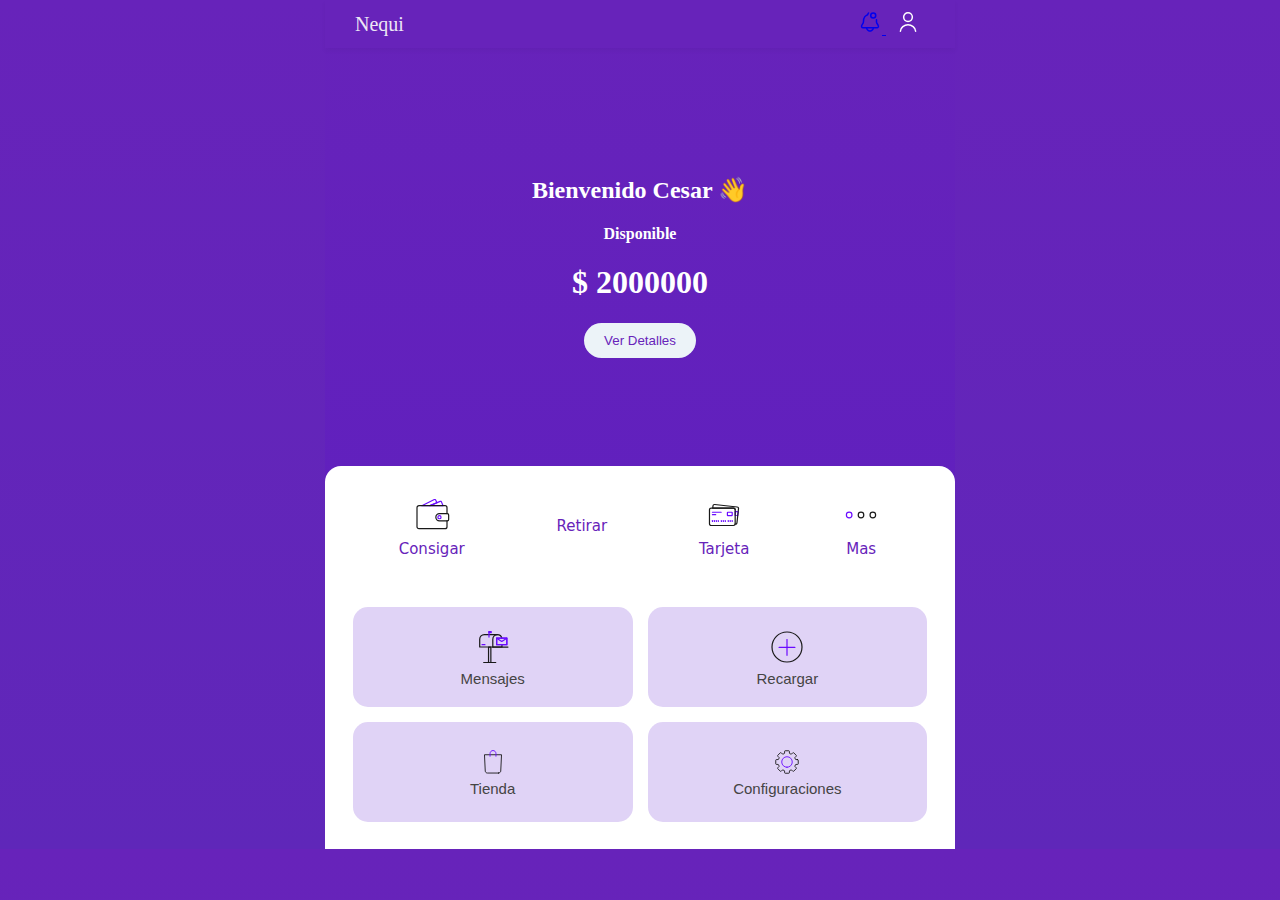
<file: Nequi/registrer.html>
<!DOCTYPE html>
<html lang="en">

<head>
	<meta charset="UTF-8">
	<meta name="viewport" content="width=device-width, initial-scale=1.0">
	<link rel="stylesheet" href="/Nequi/registrer.css">
	<script async src="https://basicons.xyz/embed.js"> </script>
	<title>Nequi</title>
	<link rel="stylesheet" href="https://cdnjs.cloudflare.com/ajax/libs/font-awesome/6.0.0-beta3/css/all.min.css">
	<link rel="shortcut icon"
		href="https://encrypted-tbn0.gstatic.com/images?q=tbn:ANd9GcRIccx8LJNvtf7I-2_NzuKc2P_nuoK3zOtCVQ&s"
		type="image/x-icon">


</head>

<body>


	<div class="container">
		<header class="navbar">
			<div class="logo-menu">
				Nequi
			</div>
			<div>
				<a href="./index.html" target="_blank">
					<svg width="24" height="24" viewBox="0 0 24 24" fill="none" xmlns="http://www.w3.org/2000/svg">
						<path
							d="M10.5677 2.97464C10.177 3.29424 9.91724 3.74617 9.83772 4.24464C9.805 4.39841 9.73648 4.54231 9.63772 4.66464C9.54318 4.79174 9.41979 4.89457 9.27772 4.96464L8.48772 5.34464C7.85377 5.65486 7.29174 6.09427 6.83772 6.63464C5.43772 8.30464 5.43772 9.05464 5.43772 11.9046C5.43772 13.1946 4.06772 14.3646 3.70772 15.5246C3.48772 16.2146 3.36772 17.7746 5.18772 17.7746H18.7677C19.0338 17.7875 19.2988 17.7324 19.5377 17.6146C19.7762 17.4959 19.9821 17.3208 20.1377 17.1046C20.2857 16.8869 20.3784 16.6363 20.4077 16.3746C20.4308 16.1078 20.386 15.8395 20.2777 15.5946C19.9177 14.5046 18.4877 13.2046 18.4877 11.9146C18.4877 11.0346 18.4877 10.3546 18.4877 9.78464"
							stroke="currentColor" stroke-width="1.5" stroke-linecap="round" stroke-linejoin="round" />
						<path
							d="M15.2277 17.7746C15.2306 18.2021 15.1525 18.6262 14.9977 19.0246C14.8312 19.4202 14.5901 19.78 14.2877 20.0846C13.9832 20.3909 13.6197 20.6321 13.2192 20.7937C12.8187 20.9553 12.3895 21.0338 11.9577 21.0246C11.5252 21.0273 11.0965 20.9423 10.6977 20.7746C9.89757 20.4409 9.26148 19.8048 8.92774 19.0046C8.77087 18.6138 8.69271 18.1958 8.69774 17.7746"
							stroke="currentColor" stroke-width="1.5" stroke-linecap="round" stroke-linejoin="round" />
						<circle cx="15.2278" cy="5.47464" r="2.5" stroke="currentColor" stroke-width="1.5" />
					</svg>

				</a>
				<a>
					<svg width="24" height="24" viewBox="0 0 24 24" fill="none" xmlns="http://www.w3.org/2000/svg">
						<path
							d="M19.6177 21.25C19.6177 17.6479 15.6021 14.7206 12 14.7206C8.39794 14.7206 4.38235 17.6479 4.38235 21.25"
							stroke="currentColor" stroke-width="1.5" stroke-linecap="round" stroke-linejoin="round" />
						<path
							d="M12 11.4559C14.404 11.4559 16.3529 9.50701 16.3529 7.10294C16.3529 4.69888 14.404 2.75 12 2.75C9.59594 2.75 7.64706 4.69888 7.64706 7.10294C7.64706 9.50701 9.59594 11.4559 12 11.4559Z"
							stroke="currentColor" stroke-width="1.5" stroke-linecap="round" stroke-linejoin="round" />
					</svg>
				</a>
			</div>
		</header>
		<div class="datos">
			<h2>Bienvenido</h2>
			<h4>Disponible</h4>

			<h1 id="cantidadDinero"></h1>
			<div class="boton_div">
				<button type="button" class="boton" id="detalles">
					Ver Detalles
				</button>
			</div>
		</div>

		<main class="main">

			<div class="opciones">
				<button id="consignar" aria-label="Consignar" title="Consignar">
					<svg width="40" height="40" viewBox="0 0 400 400" fill="none" xmlns="http://www.w3.org/2000/svg">
						<path
							d="M249.43 77.0099L179.46 106.67H98.19L223.1 45.8099C228.06 43.3899 234.05 45.4499 236.47 50.4099L249.43 77.0099Z"
							stroke="#6A0BFF" stroke-width="12" stroke-miterlimit="10" stroke-linecap="round"
							stroke-linejoin="round" />
						<path
							d="M310.52 106.67H179.46L281.35 63.4799C286.44 61.3299 292.31 63.6999 294.46 68.7899L310.52 106.67Z"
							stroke="#6A0BFF" stroke-width="12" stroke-miterlimit="10" stroke-linecap="round"
							stroke-linejoin="round" />
						<path
							d="M350 257.93V316.67C350 327.71 341.05 336.67 330 336.67H70C58.95 336.67 50 327.71 50 316.67V126.67C50 115.62 58.95 106.67 70 106.67H330C341.05 106.67 350 115.62 350 126.67V185.41"
							stroke="#191919" stroke-width="12" stroke-miterlimit="10" stroke-linecap="round"
							stroke-linejoin="round" />
						<path
							d="M353.09 257.93H274.61C254.58 257.93 238.35 241.7 238.35 221.67C238.35 201.64 254.58 185.41 274.61 185.41H353.09C360.58 185.41 366.65 191.48 366.65 198.97V244.36C366.65 251.85 360.58 257.93 353.09 257.93Z"
							stroke="#191919" stroke-width="12" stroke-miterlimit="10" stroke-linecap="round"
							stroke-linejoin="round" />
						<path
							d="M274.53 237.39C283.212 237.39 290.25 230.352 290.25 221.67C290.25 212.988 283.212 205.95 274.53 205.95C265.848 205.95 258.81 212.988 258.81 221.67C258.81 230.352 265.848 237.39 274.53 237.39Z"
							stroke="#6A0BFF" stroke-width="12" stroke-miterlimit="10" stroke-linecap="round"
							stroke-linejoin="round" />
					</svg>

					<span>Consigar</span>
				</button>

				<button id="botonRecargar">

					<span>Retirar</span>
				</button>



				<button id="botonCard">
					<svg width="40" height="40" viewBox="0 0 400 400" fill="none" xmlns="http://www.w3.org/2000/svg">
						<path d="M341.79 167.36L337.61 205.13L311.7 202.26V164.03L341.79 167.36Z" stroke="#6A0BFF"
							stroke-width="12" stroke-miterlimit="10" stroke-linecap="round" stroke-linejoin="round" />
						<path
							d="M311.7 148.65C311.7 139.21 304.05 131.57 294.62 131.57H87.22L89.76 108.65C90.69 100.23 98.27 94.16 106.69 95.09L331.6 119.97C340.02 120.9 346.09 128.48 345.16 136.9L341.79 167.36L337.61 205.13L329.46 278.81C328.53 287.23 320.95 293.3 312.53 292.37L311.15 292.22C311.51 290.85 311.7 289.41 311.7 287.93"
							stroke="#191919" stroke-width="12" stroke-miterlimit="10" stroke-linecap="round"
							stroke-linejoin="round" />
						<path
							d="M294.62 305.01H71.82C62.39 305.01 54.74 297.36 54.74 287.93V148.64C54.74 139.21 62.39 131.56 71.82 131.56H294.62C304.05 131.56 311.7 139.21 311.7 148.64V287.93C311.7 297.36 304.05 305.01 294.62 305.01Z"
							stroke="#191919" stroke-width="12" stroke-miterlimit="10" stroke-linecap="round"
							stroke-linejoin="round" />
						<path
							d="M278.07 205.95H237.97C235.8 205.95 234.04 204.19 234.04 202.02V176.21C234.04 174.04 235.8 172.28 237.97 172.28H278.07C280.24 172.28 282 174.04 282 176.21V202.02C282 204.19 280.24 205.95 278.07 205.95Z"
							stroke="#6A0BFF" stroke-width="12" stroke-miterlimit="10" stroke-linecap="round"
							stroke-linejoin="round" />
						<path d="M84.45 255.38V264.3" stroke="#6A0BFF" stroke-width="12" stroke-miterlimit="10"
							stroke-linecap="round" stroke-linejoin="round" />
						<path d="M104.04 255.38V264.3" stroke="#6A0BFF" stroke-width="12" stroke-miterlimit="10"
							stroke-linecap="round" stroke-linejoin="round" />
						<path d="M123.64 255.38V264.3" stroke="#6A0BFF" stroke-width="12" stroke-miterlimit="10"
							stroke-linecap="round" stroke-linejoin="round" />
						<path d="M143.23 255.38V264.3" stroke="#6A0BFF" stroke-width="12" stroke-miterlimit="10"
							stroke-linecap="round" stroke-linejoin="round" />
						<path d="M173.9 255.38V264.3" stroke="#6A0BFF" stroke-width="12" stroke-miterlimit="10"
							stroke-linecap="round" stroke-linejoin="round" />
						<path d="M193.49 255.38V264.3" stroke="#6A0BFF" stroke-width="12" stroke-miterlimit="10"
							stroke-linecap="round" stroke-linejoin="round" />
						<path d="M213.08 255.38V264.3" stroke="#6A0BFF" stroke-width="12" stroke-miterlimit="10"
							stroke-linecap="round" stroke-linejoin="round" />
						<path d="M242.81 255.38V264.3" stroke="#6A0BFF" stroke-width="12" stroke-miterlimit="10"
							stroke-linecap="round" stroke-linejoin="round" />
						<path d="M262.4 255.38V264.3" stroke="#6A0BFF" stroke-width="12" stroke-miterlimit="10"
							stroke-linecap="round" stroke-linejoin="round" />
						<path d="M282 255.38V264.3" stroke="#6A0BFF" stroke-width="12" stroke-miterlimit="10"
							stroke-linecap="round" stroke-linejoin="round" />
						<path d="M84.45 172.27H171.71" stroke="#6A0BFF" stroke-width="12" stroke-miterlimit="10"
							stroke-linecap="round" stroke-linejoin="round" />
						<path d="M84.45 196.45H116.87" stroke="#6A0BFF" stroke-width="12" stroke-miterlimit="10"
							stroke-linecap="round" stroke-linejoin="round" />
					</svg>
					<span>Tarjeta</span>
				</button>
				<button id="bottonMas">
					<svg width="40" height="40" viewBox="0 0 400 400" fill="none" xmlns="http://www.w3.org/2000/svg">
						<path
							d="M81.69 227.9C97.0988 227.9 109.59 215.409 109.59 200C109.59 184.591 97.0988 172.1 81.69 172.1C66.2813 172.1 53.79 184.591 53.79 200C53.79 215.409 66.2813 227.9 81.69 227.9Z"
							stroke="#6A0BFF" stroke-width="12" stroke-miterlimit="10" stroke-linecap="round"
							stroke-linejoin="round" />
						<path
							d="M200 227.9C215.409 227.9 227.9 215.409 227.9 200C227.9 184.591 215.409 172.1 200 172.1C184.591 172.1 172.1 184.591 172.1 200C172.1 215.409 184.591 227.9 200 227.9Z"
							stroke="#191919" stroke-width="12" stroke-miterlimit="10" stroke-linecap="round"
							stroke-linejoin="round" />
						<path
							d="M318.31 227.9C333.719 227.9 346.21 215.409 346.21 200C346.21 184.591 333.719 172.1 318.31 172.1C302.901 172.1 290.41 184.591 290.41 200C290.41 215.409 302.901 227.9 318.31 227.9Z"
							stroke="#191919" stroke-width="12" stroke-miterlimit="10" stroke-linecap="round"
							stroke-linejoin="round" />
					</svg>


					<span>Mas</span>
				</button>
			</div>
			<div class="movimientos">
				<button><svg width="40" height="40" viewBox="0 0 400 400" fill="none"
						xmlns="http://www.w3.org/2000/svg">
						<path d="M198.01 200.26H349.48" stroke="#191919" stroke-width="12" stroke-miterlimit="10"
							stroke-linecap="round" stroke-linejoin="round" />
						<path d="M106.79 354.92H227.2" stroke="#191919" stroke-width="12" stroke-miterlimit="10"
							stroke-linecap="round" stroke-linejoin="round" />
						<path d="M178.59 200.26H155.4V354.92H178.59V200.26Z" stroke="#191919" stroke-width="12"
							stroke-miterlimit="10" stroke-linecap="round" stroke-linejoin="round" />
						<path d="M90.31 176.38H119.53" stroke="#6A0BFF" stroke-width="12" stroke-miterlimit="10"
							stroke-linecap="round" stroke-linejoin="round" />
						<path d="M243.77 75.9299H112.8C87.52 75.9299 67.03 96.4199 67.03 121.7V200.16H198.16"
							stroke="#191919" stroke-width="12" stroke-miterlimit="10" stroke-linecap="round"
							stroke-linejoin="round" />
						<path
							d="M288.41 111.55C283.79 91.1599 265.56 75.9299 243.77 75.9299C218.49 75.9299 198 96.4199 198 121.7V200.16H289.53V176.38"
							stroke="#191919" stroke-width="12" stroke-miterlimit="10" stroke-linecap="round"
							stroke-linejoin="round" />
						<path d="M159.87 46.5498V100.95" stroke="#6A0BFF" stroke-width="12" stroke-miterlimit="10"
							stroke-linecap="round" stroke-linejoin="round" />
						<path d="M182.25 44.9199H159.87V56.5199H182.25V44.9199Z" stroke="#6A0BFF" stroke-width="12"
							stroke-miterlimit="10" stroke-linecap="round" stroke-linejoin="round" />
						<path d="M338.34 111.55H236.82V176.38H338.34V111.55Z" stroke="#6A0BFF" stroke-width="12"
							stroke-miterlimit="10" stroke-linecap="round" stroke-linejoin="round" />
						<path d="M236.82 111.55L287.58 143.97L338.34 111.55" stroke="#6A0BFF" stroke-width="12"
							stroke-miterlimit="10" stroke-linecap="round" stroke-linejoin="round" />
						<path d="M338.34 111.55H236.82V176.38H338.34V111.55Z" stroke="#6A0BFF" stroke-width="12"
							stroke-miterlimit="10" stroke-linecap="round" stroke-linejoin="round" />
					</svg>


					<span>Mensajes</span>
				</button>
				<button><svg width="40" height="40" viewBox="0 0 400 400" fill="none"
						xmlns="http://www.w3.org/2000/svg">
						<path
							d="M200 350C282.843 350 350 282.843 350 200C350 117.157 282.843 50 200 50C117.157 50 50 117.157 50 200C50 282.843 117.157 350 200 350Z"
							stroke="#191919" stroke-width="12" stroke-miterlimit="10" stroke-linecap="round"
							stroke-linejoin="round" />
						<path d="M200 125.03V282.8" stroke="#6A0BFF" stroke-width="12" stroke-miterlimit="10"
							stroke-linecap="round" stroke-linejoin="round" />
						<path d="M278.89 203.91H121.11" stroke="#6A0BFF" stroke-width="12" stroke-miterlimit="10"
							stroke-linecap="round" stroke-linejoin="round" />
					</svg>
					<span>Recargar</span>
				</button>
				<button><svg width="30" height="30" viewBox="0 0 400 400" fill="none"
						xmlns="http://www.w3.org/2000/svg">
						<path
							d="M274.77 347.24H125.23C110.07 347.24 97.57 335.37 96.78 320.23L86.26 103.17H313.74L303.22 320.23C302.43 335.37 289.93 347.24 274.77 347.24Z"
							stroke="#191919" stroke-width="12" stroke-miterlimit="10" stroke-linecap="round"
							stroke-linejoin="round" />
						<path
							d="M160.79 123.51V86.45C160.79 64.8 178.34 47.24 200 47.24C221.65 47.24 239.21 64.79 239.21 86.45V123.51"
							stroke="#6A0BFF" stroke-width="12" stroke-miterlimit="10" stroke-linecap="round"
							stroke-linejoin="round" />
					</svg>
					<span>Tienda</span>

				</button>
				<button><svg width="30" height="30" viewBox="0 0 400 400" fill="none"
						xmlns="http://www.w3.org/2000/svg">
						<path
							d="M200.01 270.38C161.13 270.38 129.61 238.87 129.61 200C129.61 161.12 161.13 129.6 200.01 129.6C238.89 129.6 270.39 161.12 270.39 200C270.39 238.88 238.88 270.38 200.01 270.38Z"
							stroke="#6A0BFF" stroke-width="12" stroke-miterlimit="10" stroke-linecap="round"
							stroke-linejoin="round" />
						<path
							d="M341.55 167.74H319.61C316.04 167.74 312.83 165.49 311.67 162.12C309.98 157.27 307.99 152.56 305.72 148.02C304.09 144.78 304.76 140.87 307.32 138.32L322.91 122.73C326.21 119.43 326.21 114.08 322.91 110.78L289.22 77.1C285.92 73.8 280.58 73.8 277.27 77.1L261.4 92.97C258.87 95.5 254.99 96.18 251.77 94.6C247.32 92.43 242.7 90.52 237.95 88.9C234.53 87.75 232.25 84.52 232.25 80.93V58.45C232.25 53.79 228.48 50 223.8 50H176.18C171.51 50 167.73 53.79 167.73 58.45V80.94C167.73 84.53 165.45 87.76 162.03 88.91C157.28 90.52 152.67 92.43 148.21 94.61C144.99 96.19 141.11 95.51 138.58 92.98L122.73 77.1C119.43 73.8 114.08 73.8 110.78 77.1L77.1 110.77C73.8 114.07 73.8 119.42 77.1 122.72L92.69 138.31C95.25 140.87 95.91 144.77 94.29 148.01C92.03 152.55 90.03 157.26 88.36 162.11C87.18 165.48 83.97 167.73 80.4 167.73H58.45C53.78 167.73 50 171.52 50 176.18V223.81C50 228.47 53.77 232.26 58.45 232.26H79.81C83.46 232.26 86.69 234.6 87.83 238.06C89.49 243.05 91.47 247.88 93.73 252.54C95.31 255.79 94.68 259.68 92.13 262.23L77.09 277.27C73.79 280.57 73.79 285.91 77.09 289.21L110.77 322.89C114.07 326.19 119.42 326.19 122.72 322.89L137.47 308.14C140.04 305.57 143.98 304.94 147.23 306.57C151.98 308.94 156.9 311.01 161.98 312.72C165.41 313.89 167.73 317.1 167.73 320.72V341.52C167.73 346.19 171.5 349.98 176.18 349.98H223.8C228.47 349.98 232.25 346.19 232.25 341.52V320.72C232.25 317.1 234.57 313.89 238 312.72C243.07 311 248 308.93 252.75 306.57C256 304.94 259.94 305.56 262.51 308.14L277.26 322.89C280.57 326.19 285.91 326.19 289.21 322.89L322.89 289.21C326.19 285.91 326.19 280.57 322.89 277.27L307.85 262.23C305.31 259.69 304.67 255.8 306.25 252.54C308.51 247.88 310.5 243.04 312.15 238.06C313.29 234.6 316.51 232.26 320.17 232.26H341.53C346.2 232.26 349.98 228.47 349.98 223.81V176.18C349.99 171.52 346.22 167.74 341.55 167.74Z"
							stroke="#191919" stroke-width="12" stroke-miterlimit="10" stroke-linecap="round"
							stroke-linejoin="round" />
						</svg>
						<span>Configuraciones</span>
				</button>
			</div>
		</main>


		<div class="consignar esconder" id="ventanaConsignar">
			<div style="display: flex; justify-content:right;">
				<button id="cerrar">
					<svg xmlns="http://www.w3.org/2000/svg" width="24" height="24" viewBox="0 0 24 24" fill="none"
						stroke="currentColor" stroke-width="2" stroke-linecap="round" stroke-linejoin="round"
						class="lucide lucide-x">
						<path d="M18 6 6 18" />
						<path d="m6 6 12 12">
					</svg>
				</button>
			</div>
			<h2>Envia plata</h2>
			<div style="display: flex; flex-direction:column">
				<input class="input" type="Tel" placeholder="Cel" required>
				<input class="input" type="text" placeholder="¿Cuanto?" id="dineroAConsignar">
				<input class="input" type="text" placeholder="Mensaje">
				<button type="submit" id="seguir">Sigue</button>
			</div>
		</div>

		<div class="recargar esconder" id=ventanaRecargar>
			<div style="display: flex; justify-content:right" id="ventanaCerrar">
				<button id="cerrar">
					<svg xmlns="http://www.w3.org/2000/svg" width="24" height="24" viewBox="0 0 24 24" fill="none"
						stroke="currentColor" stroke-width="2" stroke-linecap="round" stroke-linejoin="round"
						class="lucide lucide-x">
						<path d="M18 6 6 18" />
						<path d="m6 6 12 12" />
					</svg>
				</button>
			</div>
			<h2>Recarga tu cuenta</h2>
			<span>Elije el monto y metodo de recarga</span>
			<span class="recarga-span">Cantidad recargar</span>
			<input class="recarga-input" type="text" placeholder="Monton a recargar">
			<div class="recargar-div">
				<article>Metodo de recarga</article>
				<div>
					<input class="recargar-checkbox" type="checkbox">
					<svg xmlns="http://www.w3.org/2000/svg" width="24" height="24" viewBox="0 0 24 24" fill="none"
						stroke="currentColor" stroke-width="2" stroke-linecap="round" stroke-linejoin="round"
						class="lucide lucide-landmark">
						<line x1="3" x2="21" y1="22" y2="22" />
						<line x1="6" x2="6" y1="18" y2="11" />
						<line x1="10" x2="10" y1="18" y2="11" />
						<line x1="14" x2="14" y1="18" y2="11" />
						<line x1="18" x2="18" y1="18" y2="11" />
						<polygon points="12 2 20 7 4 7" />
					</svg>
					<span class="title-span">Banco</span>
				</div>
				<div>
					<input class="recargar-checkbox" type="checkbox">
					<svg xmlns="http://www.w3.org/2000/svg" width="24" height="24" viewBox="0 0 24 24" fill="none"
						stroke="currentColor" stroke-width="2" stroke-linecap="round" stroke-linejoin="round"
						class="lucide lucide-hand-coins">
						<path d="M11 15h2a2 2 0 1 0 0-4h-3c-.6 0-1.1.2-1.4.6L3 17" />
						<path
							d="m7 21 1.6-1.4c.3-.4.8-.6 1.4-.6h4c1.1 0 2.1-.4 2.8-1.2l4.6-4.4a2 2 0 0 0-2.75-2.91l-4.2 3.9" />
						<path d="m2 16 6 6" />
						<circle cx="16" cy="9" r="2.9" />
						<circle cx="6" cy="5" r="3" />
					</svg>
					<span>Punto Fisico</span>
				</div>
				<div>
					<input class="recargar-checkbox" type="checkbox">
					<svg xmlns="http://www.w3.org/2000/svg" width="20" height="20" viewBox="0 0 24 24" fill="none"
						stroke="currentColor" stroke-width="2" stroke-linecap="round" stroke-linejoin="round"
						class="lucide lucide-app-window">
						<rect x="2" y="4" width="20" height="16" rx="2" />
						<path d="M10 4v4" />
						<path d="M2 8h20" />
						<path d="M6 4v4" />
					</svg>
					<span>Tarjeta de credito</span>
				</div>
				<button class="button-recarge">Confirmar</button>
			</div>
		</div>
		<div class="card esconder" id="ventanaCard">
			<div style="display: flex; justify-content:right" id="ventanaCerrar">
				<button class="candado"><i class="fa-solid fa-lock"></i></button>
				<button id="cerrarTarjetaCard">
					<svg xmlns="http://www.w3.org/2000/svg" width="24" height="24" viewBox="0 0 24 24" fill="none"
						stroke="#000000" stroke-width="2" stroke-linecap="round" stroke-linejoin="round">
						<line x1="18" y1="6" x2="6" y2="18"></line>
						<line x1="6" y1="6" x2="18" y2="18"></line>
					</svg>
				</button>
			</div>
			<h3>Tarjeta Nequi 💸</h3>
			<div class="tarjeta ">
				<svg xmlns="http://www.w3.org/2000/svg" fill="none" viewBox="0 0 24 24" id="Visa-Logo--Streamline-Logos"
					height="50" width="50">
					<desc>Visa Logo Streamline Icon: https://streamlinehq.com</desc>
					<path fill="#FFFF" fill-rule="evenodd"
						d="M1 8.5h2.698a1 1 0 0 1 0.976 0.783L5.5 13 7 8.5h2l-2.5 7h-2L3 9.5l-2 -1Zm9 0h1.5l-1 7H9l1 -7Zm5.003 0c0.8 0 1.62 0.124 1.954 0.291l-0.236 1.426c-0.303 -0.165 -0.99 -0.31 -1.648 -0.31 -0.658 0 -0.846 0.415 -0.846 0.595 0 0.247 0.333 0.424 0.756 0.648 0.734 0.39 1.738 0.923 1.738 2.217 0 1.502 -1.902 2.133 -2.903 2.133 -0.8 0 -1.778 -0.124 -2.112 -0.291l0.235 -1.426c0.299 0.103 1.123 0.333 1.781 0.333 0.66 0 1.147 -0.333 1.147 -0.618 0 -0.426 -0.422 -0.646 -0.915 -0.903 -0.694 -0.362 -1.529 -0.797 -1.529 -1.985 0 -1.502 1.577 -2.11 2.578 -2.11Zm1.497 7h2l0.343 -1h2.29l0.223 1H23l-1.5 -7h-2l-3 7Zm4.311 -2.502h-1.48l0.936 -2.527 0.544 2.527Z"
						clip-rule="evenodd" stroke-width="1"></path>
				</svg>
				<p>2323 3434 4543 3434</p>
				<h4></h4>
				<div class="tarjeta-info">
					<div>
						<span>CVC</span>
						<span>821</span>
					</div>
					<div>
						<span>EXP</span>
						<span>08/20</span>
					</div>
				</div>

			</div>
			<p class="tarjeta-info-adv">Por favor,no envie sus credenciales a nadie, nequi no se hace cargo de de esto
			</p>
		</div>
		<div class="esconder" id="mas">
			<div class="masIcon">
				<button>
					<svg xmlns="http://www.w3.org/2000/svg" width="30" height="30" viewBox="0 0 24 24">
						<path
							d="M19 2c1.654 0 3 1.346 3 3v14c0 1.654-1.346 3-3 3h-14c-1.654 0-3-1.346-3-3v-14c0-1.654 1.346-3 3-3h14zm0-2h-14c-2.761 0-5 2.239-5 5v14c0 2.761 2.239 5 5 5h14c2.762 0 5-2.239 5-5v-14c0-2.761-2.238-5-5-5zm-8 8h-1v-2h1v1h2v1h-1v1h-1v-1zm2 12v-1h-1v1h1zm-1-15v-1h-2v1h1v1h1v-1zm8-1v6h-1v-1h-4v-5h5zm-1 4v-3h-3v3h3zm-14 2h-1v1h2v-1h-1zm0 3h1v1h1v-3h-1v1h-2v2h1v-1zm5 1v2h1v-2h-1zm4-10h-1v3h1v-3zm0 5v-1h-1v1h1zm3-2h1v-1h-1v1zm-10-1h-1v1h1v-1zm2-2v5h-5v-5h5zm-1 1h-3v3h3v-3zm9 5v1h-1v-1h-2v1h-1v-1h-3v-1h-1v1h-1v1h1v2h1v-1h1v2h1v-2h3v1h-2v1h2v1h1v-3h1v1h1v2h1v-1h1v-1h-1v-1h-1v-1h1v-1h-2zm-11 8h1v-1h-1v1zm-2-3h5v5h-5v-5zm1 4h3v-3h-3v3zm12-3v-1h-1v1h1zm0 1h-1v1h-1v-1h-1v-1h1v-1h-2v-1h-1v2h-1v1h-1v3h1v-1h1v-1h2v2h1v-1h1v1h2v-1h1v-1h-2v-1zm-9-3h1v-1h-1v1zm10 2v1h1v1h1v-3h-1v1h-1zm2 4v-1h-1v1h1zm0-8v-1h-1v1h1z" />
					</svg>
				</button>
				<button><i class="bsc-send-message-dm-inbox"></i></button>
				<button><i class="bsc-adjust-settings-vetical"></i></button>
			</div>
		</div>


	</div>



	<script src="/Nequi/registrer.js"></script>
</body>

</html>
</file>
<file: Nequi/registrer.css>
:root {
  --color_nequi: #6723ba;
  --blanco_nequi: #ecf3f8;
  --gris_nequi: #ece7f5;
  --fuente-total: "Manrope";
  --green: #fff0;
  --white: #ffff;
  --gris-gris: #454444;
}

.container {
  display: flex;
  height: 100%;
  flex-direction: column;
  background: linear-gradient(var(--color_nequi), #5c1ec0);
  box-sizing: border-box;
  width: 70vh;
}

body {
  margin: auto;
  font-family: var(--fuente-total);
  /* cursor: url(""), auto;  */
  color-scheme: light dark;
  display: flex;
  justify-content: center;
  background: linear-gradient(var(--color_nequi), #5f27b9);
}

html {
  margin: 0;
  font-family: var(--fuente-total), Calibri, "Trebuchet MS", sans-serif;
}

.navbar {
  background-color: var(--color_nequi);
  padding: 10px 30px;
  display: flex;
  flex-direction: row;
  z-index: 20;
  color: white;
  align-items: center;
  box-sizing: border-box;
  box-shadow: rgba(0, 0, 0, 0.04) 0px 3px 5px;
  justify-content: space-between;
  position: sticky;
  top: 0;
}

.navbar div a {
  margin: 5px;
  background-color: var(--color_nequi);
}

.logo-menu {
  font-size: 20px;
  color: #ece7f5;
}

.datos {
  justify-content: center;
  text-align: center;
  padding: 6.74em;
  color: white;
}

.boton {
  background-color: var(--blanco_nequi);
  color: var(--color_nequi);
  border: none;
  padding: 10px 20px;
  border-radius: 20px;
}

.main {
  border-top-right-radius: 1em;
  background-color: rgb(255, 255, 255);
  border-top-left-radius: 1em;
  padding: 1.74em;
}

.opciones {
  display: flex;
  justify-content: space-around;
}

.opcion {
  background-color: var(--gris_nequi);
  width: 1em;
  padding: 1em;
  font-size: 20px;
  border-radius: 20px;
  text-align: center;
}

.letras_opciones {
  color: aqua;
}

.movimientos {
  padding-top: 3em;
  display: grid;
  grid-template-columns: repeat(2, 1fr);
  grid-template-rows: repeat(2, 1fr);
  gap: 15px;
}

.movimientos button {
  background-color: var(--color_nequi);
  border-radius: 15px;
  background-color: rgba(99, 33, 211, 0.2);
  justify-content: center;
  text-align: center;
  padding: 20px;
  justify-content: center;
}

.movimientos button span {
  display: block;
  color: var(--gris-gris);
  font-size: 15px;
}

.trasferencias {
  display: flex;
  margin: 1em;
  justify-content: space-evenly;
}

.trasferencia {
  display: flex;
  justify-content: space-between;
  background-color: var(--green);
}

h6 {
  padding: 0;
  margin: 0;
}

h3 {
  padding: 0;
}

.recibir {
  color: var(--green_);
}

.flechas_green {
  font-size: 30px;
  color: green;
  align-content: center;
  background-color: var(--green);
}

.flechas_red {
  font-size: 30px;
  color: rgb(255, 4, 4);
  align-content: center;
}

.consignar {
  display: flex;
  position: fixed;
  padding: 2em;
  color: black;
  flex-direction: column;
  background-color: white;
  top: 50%;
  left: 50%;
  transform: translate(-50%, -50%);
  border-radius: 10px;
  height: auto;
  width: 50%;
  max-width: 400px;
  box-shadow: rgba(100, 100, 111, 0.2) 0px 7px 29px 0px;
}

.esconder {
  display: none;
  opacity: 0;
  visibility: hidden;
}

#consignar {
  border: none;
  background-color: white;
}

.input {
  border: none;
  outline: none;
  border-radius: 5px;
  height: 40px;
  width: 100%;
  justify-content: center;
  background-color: var(--gris_nequi);
  margin: 5px 0;
  padding: 4px 10px;
  box-sizing: border-box;
}



.input:hover {
  border: none;
  background-color: var(--gris_nequi);
  transition: all ease 1s;
}

#cerrar {
  display: flex;
  border-radius: 1px;
  background-color: #ffffff;
  color: rgb(73, 73, 73);
  border: none;
  padding: 5px;
}

#seguir {
  background-color: var(--color_nequi);
  border-radius: 1px;
  border: none;
  padding: 10px;
  color: white;
  text-align: center;
  width: 100%;
  margin-top: 5px;
  align-self: center;
  border-radius: 8px;
}

#seguir:hover {
  background-color: #f1bfda;
  color: var(--color_nequi);
  transition: all ease 1s;
}

button {
  background-color: white;
  border: none;
}

.recargar {
  top: 50%;
  left: 50%;
  transform: translate(-50%, -50%);
  color: black;
  background-color: white;
  padding: 3vw;
  position: fixed;
  display: flex;
  flex-direction: column;
  border-radius: 10px;
  width: 30vw;
  box-shadow: rgba(100, 100, 111, 0.2) 0px 7px 29px 0px;
  box-sizing: border-box;
}

#mas {
  position: fixed;
  transform: translate(-50%, -20%);
  left: 86%;
  top: 47%;
  padding: 20px;
  border-radius: 10px;
  z-index: 20;
  display: flex;
  background-color: white;
  box-shadow: rgba(99, 99, 99, 0.2) 0px 2px 8px 0px;
}

.masIcon {
  display: flex;
  flex-direction: column;
  gap: 3vh;
  box-sizing: border-box;
}

.masIcon button {
  width: 40px;
  font-size: 20px;
  text-align: center;
  align-content: center;
}

.card {
  top: 50%;
  left: 50%;
  transform: translate(-50%, -50%);
  position: fixed;
  background-color: white;
  padding: 20px;
  border-radius: 10px;
  width: 67vh;
  display: flex;
  flex-direction: column;
  box-sizing: border-box;
  -webkit-box-shadow: -2px 2px 10px -4px rgba(0, 0, 0, 0.37);
  -moz-box-shadow: -2px 2px 10px -4px rgba(0, 0, 0, 0.37);
  box-shadow: -2px 2px 10px -4px rgba(0, 0, 0, 0.37);
}

p {
  margin: 8px 0 0 0;
  font-size: 1.2em;
}

.tarjeta {
  width: 50vh;
  box-sizing: border-box;
  background: linear-gradient(var(--color_nequi), #520ebe);
  border-radius: 10px;
  padding: 20px;
  color: var(--blanco_nequi);
  box-shadow: rgba(0, 0, 0, 0.16) 0px 10px 36px 0px,
    rgba(0, 0, 0, 0.06) 0px 0px 0px 1px;
  display: flex;
  flex-direction: column;
}

.candado {
  font-size: 18px;
}

.opciones button {
  display: flex;
  flex-direction: column;
  justify-content: center;
  text-align: center;
  align-content: center;
  align-items: center;
  gap: 5px;
}

.opciones button span {
  text-align: center;
  color: var(--color_nequi);
  font-size: 15px;
  font-weight: lighter;
  font-family: system-ui;
}

.tarjeta-info {
  display: flex;
  justify-content: space-between;
}

.tarjeta-info span {
  display: block;
  font-style: italic;
}

.tarjeta-info-adv {
  font-size: 14px;
  font-style: italic;
}

footer {
  background-color: var(--gris_nequi);
  width: 100%;
  border-top-left-radius: 1em;
  border-top-right-radius: 1em;
}

.recarga-input {
  margin-top: 2vh;
  background-color: var(--gris_nequi);
  outline: none;
  border: none;
  border-radius: 5px;
  padding: 2vh;
  color: var(--gris-gris);
}

.recarga-input::placeholder {
  font-size: 13px;
}

.recarga-span {
  padding-top: 20px;
  font-size: 13px;
}

.recargar-div {
  box-sizing: border-box;
  display: flex;
  flex-direction: column;
  gap: 10px;
}

.recargar-div div {
  display: flex;
  flex-direction: row;
  text-align: center;
  justify-items: center;
  align-items: center;
}

.recargar-checkbox {
  color: #5c1ec0;
  background-color: #6723ba;
  margin-right: 20px;
}

.recargar-div span {
  margin: 0;
  padding: 0;
  font-size: 15px;
  font-weight: light;
  margin-left: 10px;
}

article {
  margin-top: 20px;
  font-size: 10px;
}


.button-recarge{
  color: #ffff;
  background-color: var(--color_nequi);
  padding: 10px;
  border-radius: 1rem;
  border: transparent;
  margin-top: 10px;
}
</file>
